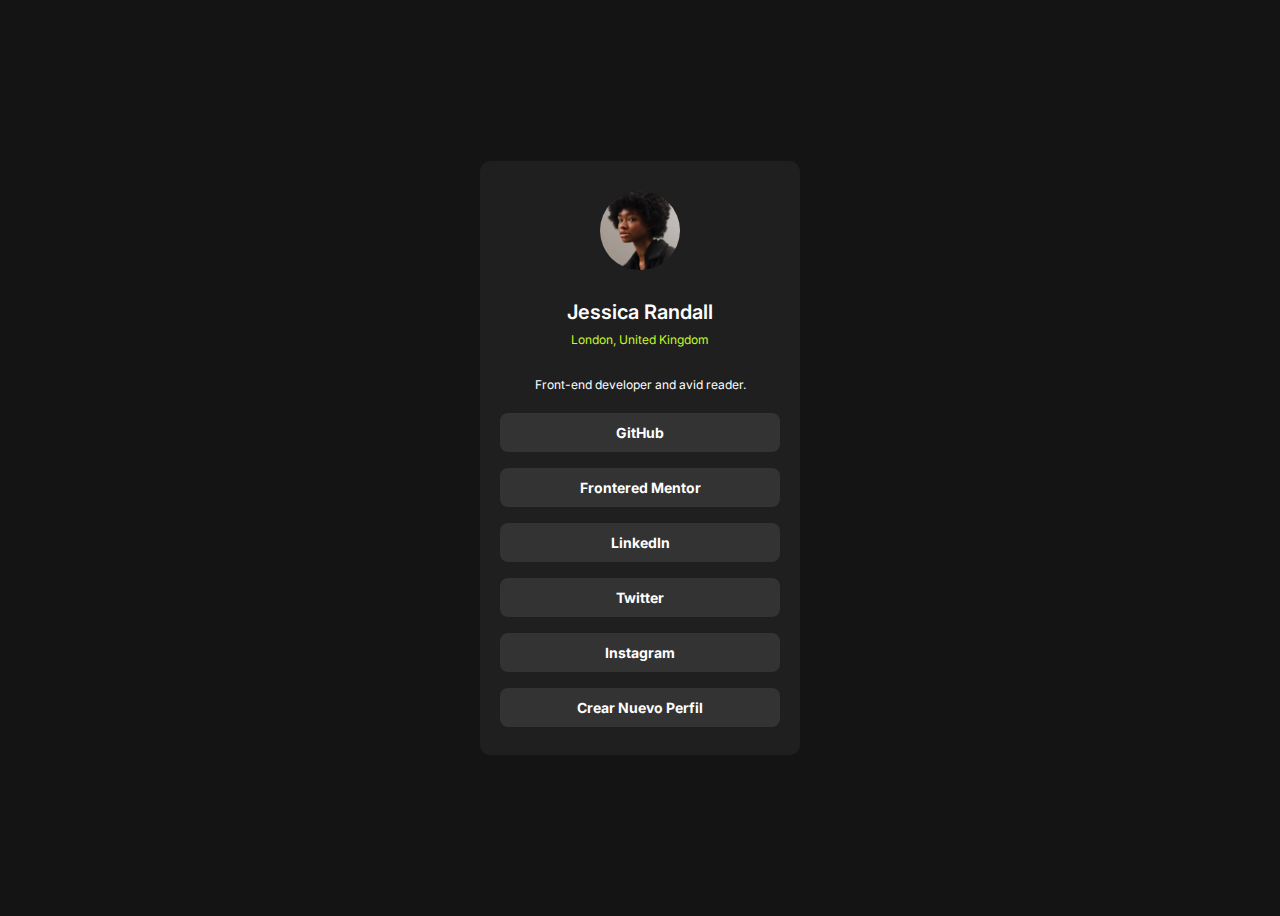
<file: index.html>
<!DOCTYPE html>
<html lang="en">

<head>
  <meta charset="UTF-8">
  <meta name="viewport" content="width=device-width, initial-scale=1.0">
  <link rel="icon" type="image/png" sizes="32x32"
    href="./assets/images/b0c8d4caa9d7a949616779bf6c02bde4-emoticon-de-emoji-de-lengua-de-risa.png">
  <link rel="stylesheet" href="./css/style.css">
  <link rel="stylesheet" href="./css/Desktop1440.css" media="screen and (min-width: 1440px)">
  <link href="https://fonts.googleapis.com/css2?family=Inter:wght@100..900&display=swap" rel="stylesheet">
  <title>Pagina Chimba</title>
</head>

<body>
  <div class="conteiner" id="form">
    <div class="form">
      <div class="imagen">
        <img src="./assets/images/avatar-jessica.jpeg">
      </div>
      <div class="nombre">
        <p>Jessica Randall</p>
      </div>
      <div class="lugar">
        <p>London, United Kingdom</p>
      </div>
      <div class="descrip">
        <p>Front-end developer and avid reader.</p>
      </div>
      <button class="buttons">GitHub</button>
      <button class="buttons">Frontered Mentor</button>
      <button class="buttons">LinkedIn</button>
      <button class="buttons">Twitter</button>
      <button class="buttons">Instagram</button>
      <button class="buttons" id="buttons1">Crear Nuevo Perfil</button>
    </div>
  </div>
</body>
<script src="./javascript/index.js"></script>

</html>
</file>
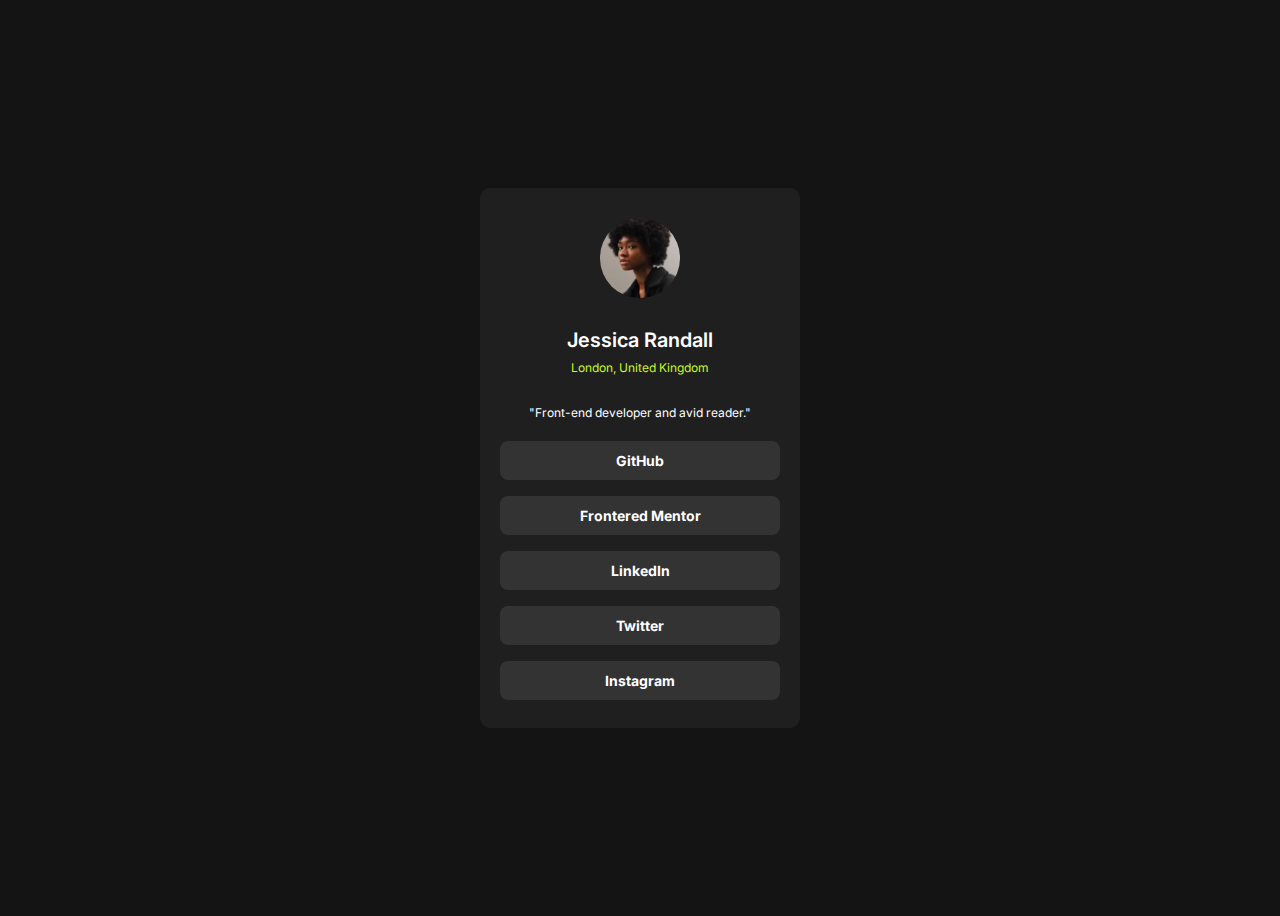
<file: Social_Links_Profile/index.html>
<!DOCTYPE html>
<html lang="en">

<head>
  <meta charset="UTF-8">
  <meta name="viewport" content="width=device-width, initial-scale=1.0">
  <link rel="icon" type="image/png" sizes="32x32"
    href="./assets/images/b0c8d4caa9d7a949616779bf6c02bde4-emoticon-de-emoji-de-lengua-de-risa.png">
  <link rel="stylesheet" href="./css/style.css">
  <link rel="stylesheet" href="./css/Desktop1440.css" media="screen and (min-width: 1440px)">
  <link href="https://fonts.googleapis.com/css2?family=Inter:wght@100..900&display=swap" rel="stylesheet">
  <title>Pagina Chimba</title>
</head>

<body>
  <div class="conteiner">
    <div class="form">
      <div class="imagen">
        <img src="./assets/images/avatar-jessica.jpeg">
      </div>
      <div class="nombre">
        <p>Jessica Randall</p>
      </div>
      <div class="lugar">
        <p>London, United Kingdom</p>
      </div>
      <div class="descrip">
        <p>"Front-end developer and avid reader."</p>
      </div>
      <button class="buttons">GitHub</button>
      <button class="buttons">Frontered Mentor</button>
      <button class="buttons">LinkedIn</button>
      <button class="buttons">Twitter</button>
      <button class="buttons">Instagram</button>
    </div>
  </div>
</body>

</html>
</file>
<file: css/style.css>
body {
    background-color: var(--OffBlack);
}

:root {
    --Green: hsl(75, 94%, 57%);
    --White: hsl(0, 0%, 100%);
    --Grey: hsl(0, 0%, 20%);
    --DarkGrey: hsl(0, 0%, 12%);
    --OffBlack: hsl(0, 0%, 8%);
}

.conteiner {
    display: flex;
    height: 100vh;
    width: 100%;
    align-items: center;
    justify-content: space-evenly;
    flex-wrap: wrap;
}

.form {
    display: flex;
    align-items: center;
    justify-content: center;
    flex-direction: column;
    background-color: var(--DarkGrey);
    border-radius: 10px;
    padding: 20px;
    width: 280px;
    height: fit-content;
    margin: 10px;
}

.buttons {
    padding: 11px;
    width: 100%;
    margin: 8px;
    border-radius: 8px;
    background-color: var(--Grey);
    border: none;
    color: var(--White);
    font-size: 14px;
    font-family: "Inter", sans-serif;
    font-weight: 700;
}

.buttons:hover {
    background: var(--Green);
    color: black;
}

.buttons1:hover {
    background: var(--Green);
    color: black;
}

/* .buttons:active {
    background: linear-gradient(to bottom, var(--Green), rgb(63, 247, 2), transparent);
} */

.imagen {
    display: flex;
    padding: 10px;
}

.imagen img {
    width: 45%;
    margin: auto;
    border-radius: 50%;
}

.nombre {
    width: 100%;
    font-family: "Inter", sans-serif;
    color: var(--White);
    text-align: center;
    font-size: 20px;
    font-weight: 600;
    height: 40px;
}

.lugar {
    font-family: "Inter", sans-serif;
    color: var(--Green);
    text-align: center;
    font-size: 12px;
    font-weight: 400;
    width: 100%;
    height: 45px;
}

.descrip {
    width: 100%;
    font-family: "Inter", sans-serif;
    color: var(--White);
    text-align: center;
    font-size: 12px;
    font-weight: 400;
    height: 40px;
}
</file>
<file: css/Desktop1440.css>
.form {
    padding: 30px;
    width: 310px;
}

.conteiner {
    flex-direction: column;
    width: 100%;
}


.buttons:active {
    background: linear-gradient(to bottom, var(--Green), rgb(63, 247, 2), transparent);
}

.buttons1:active {
    background: linear-gradient(to bottom, var(--Green), rgb(63, 247, 2), transparent);
}
</file>
<file: Social_Links_Profile/css/style.css>
body {
    background-color: var(--OffBlack);
}

:root {
    --Green: hsl(75, 94%, 57%);
    --White: hsl(0, 0%, 100%);
    --Grey: hsl(0, 0%, 20%);
    --DarkGrey: hsl(0, 0%, 12%);
    --OffBlack: hsl(0, 0%, 8%);
}

.conteiner {
    display: flex;
    height: 100vh;
    align-items: center;
    justify-content: space-evenly;
}

.form {
    display: flex;
    align-items: center;
    justify-content: center;
    flex-direction: column;
    background-color: var(--DarkGrey);
    border-radius: 10px;
    padding: 20px;
    width: 280px;
    height: fit-content;
}

.buttons {
    padding: 11px;
    width: 100%;
    margin: 8px;
    border-radius: 8px;
    background-color: var(--Grey);
    border: none;
    color: var(--White);
    font-size: 14px;
    font-family: "Inter", sans-serif;
    font-weight: 700;
}

.buttons:hover {
    background: var(--Green);
}

/* .buttons:active {
    background: linear-gradient(to bottom, var(--Green), rgb(63, 247, 2), transparent);
} */

.imagen {
    display: flex;
    padding: 10px;
}

.imagen img {
    width: 45%;
    margin: auto;
    border-radius: 50%;
}

.nombre {
    width: 100%;
    font-family: "Inter", sans-serif;
    color: var(--White);
    text-align: center;
    font-size: 20px;
    font-weight: 600;
    height: 40px;
}

.lugar {
    font-family: "Inter", sans-serif;
    color: var(--Green);
    text-align: center;
    font-size: 12px;
    font-weight: 400;
    width: 100%;
    height: 45px;
}

.descrip {
    width: 100%;
    font-family: "Inter", sans-serif;
    color: var(--White);
    text-align: center;
    font-size: 12px;
    font-weight: 400;
    height: 40px;
}
</file>
<file: Social_Links_Profile/css/Desktop1440.css>
.form {
    padding: 30px;
    width: 310px;
}

.buttons:active {
    background: linear-gradient(to bottom, var(--Green), rgb(63, 247, 2), transparent);
}
</file>
